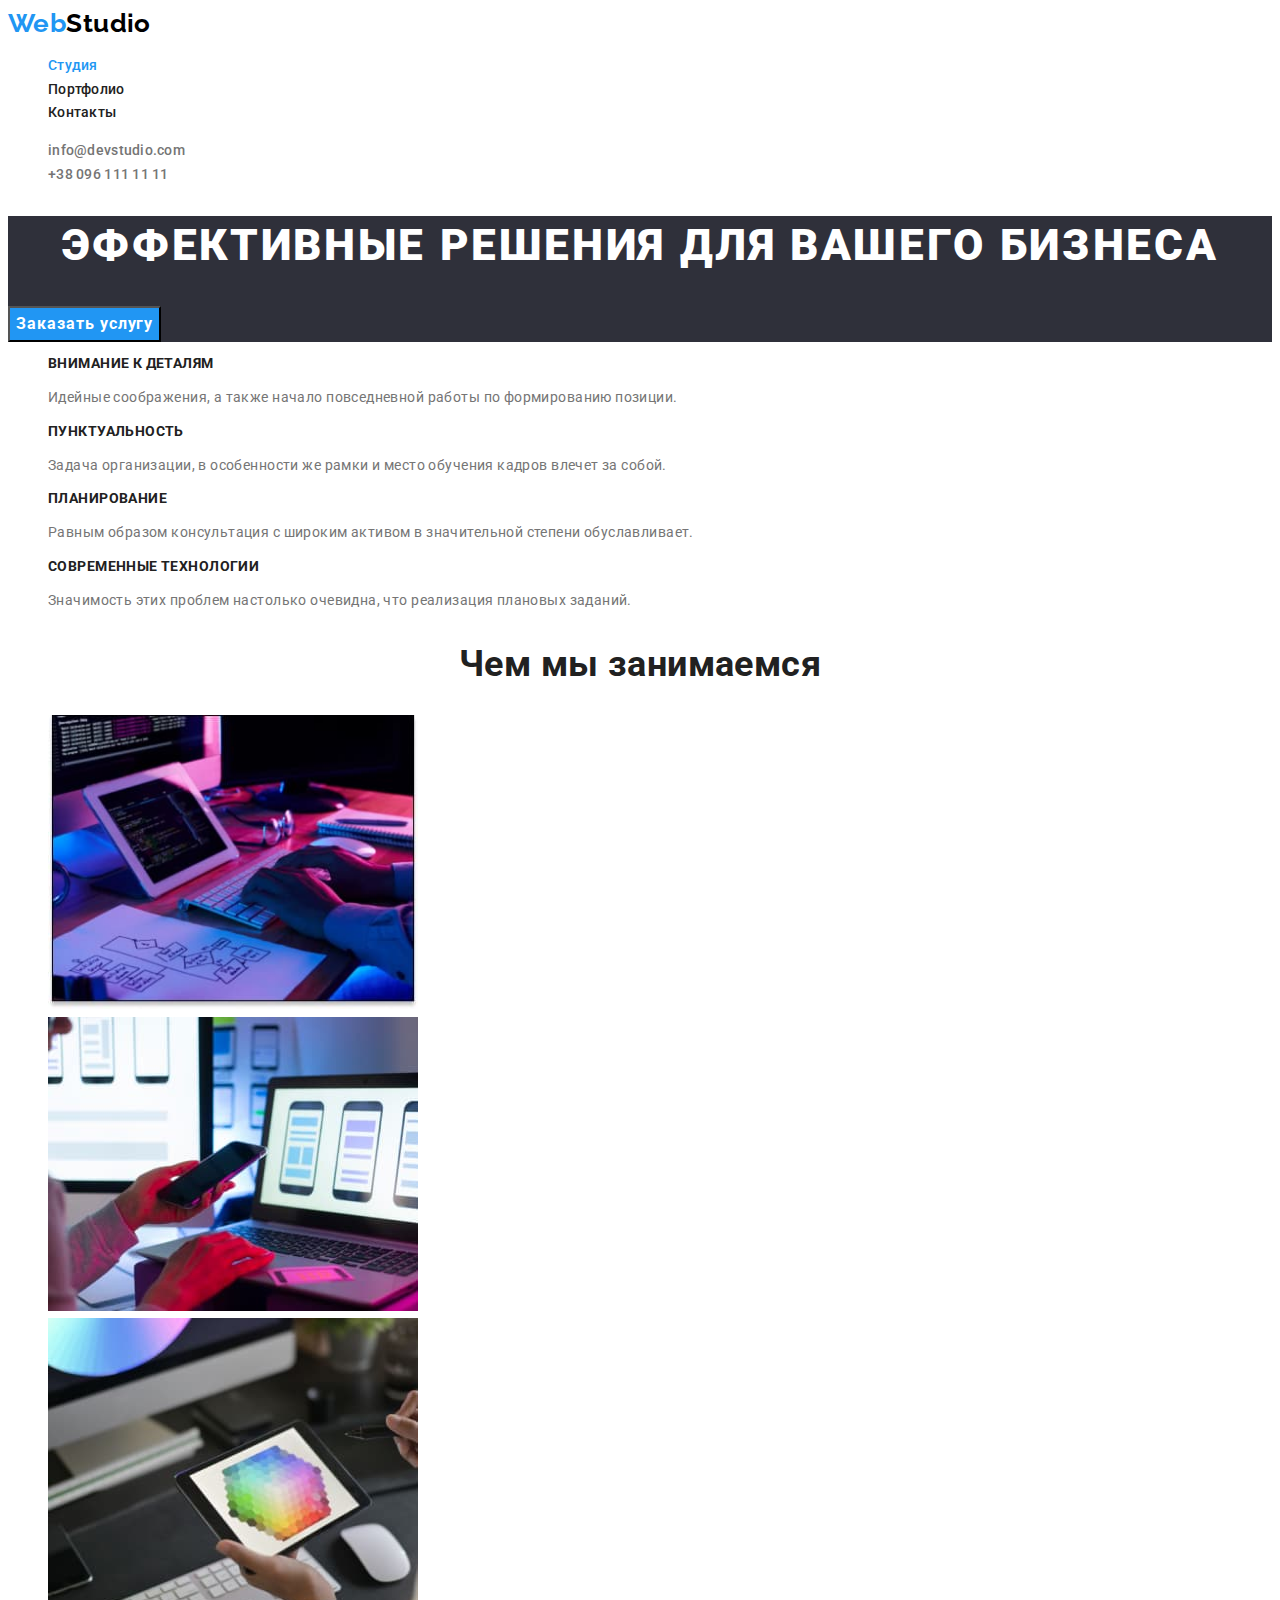
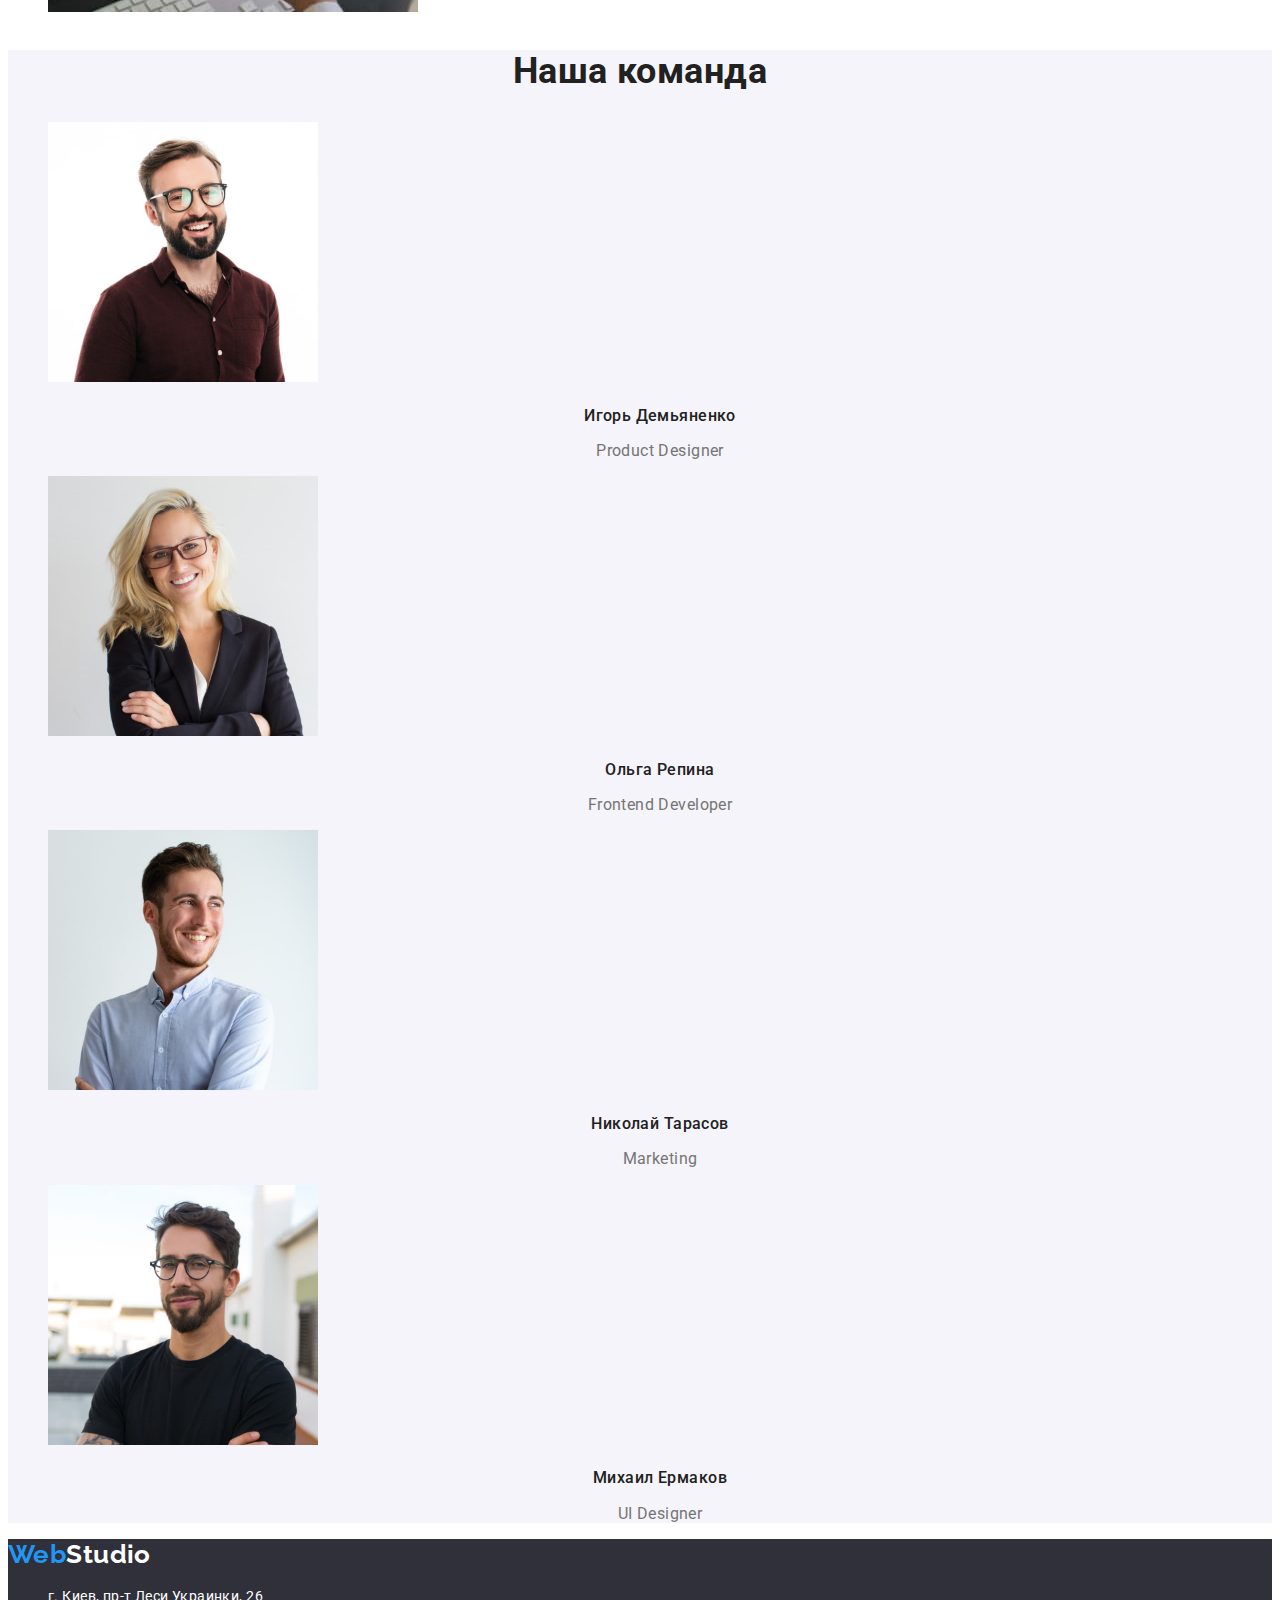
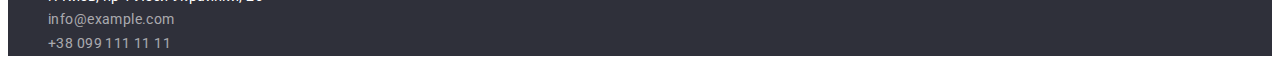
<file: index.html>
<!DOCTYPE html>
<html lang="ru">
<head>
    <meta charset="UTF-8">
    <meta http-equiv="X-UA-Compatible" content="IE=edge">
    <meta name="viewport" content="width=device-width, initial-scale=1.0">

    <link rel="preconnect" href="https://fonts.googleapis.com">
    <link rel="preconnect" href="https://fonts.gstatic.com" crossorigin>
    <link href="https://fonts.googleapis.com/css2?family=Raleway:wght@700&family=Roboto:wght@400;500;700;900&display=swap" rel="stylesheet">
    <link rel="stylesheet" href="./css/styles.css">
    <title>WebStudio</title>
</head>
<body class="page">
    <header class="header">
        <a href="" class="logo">Web<span class="accent">Studio</span></a>
        <nav>    
            <ul class="site-nav list">
                <li><a href="" class="link current">Студия</a></li>
                <li><a href="./portfolio.html" class="link">Портфолио</a></li>
                <li><a href="" class="link">Контакты</a></li>
            </ul>
        </nav>    
        <ul class="auth-nav list">
            <li><a href="mailto:info@devstudio.com" class="link">info@devstudio.com</a></li>
            <li><a href="tel:+380961111111" class="link">+38 096 111 11 11</a></li> 
        </ul>
    </header>
    <main>
        <section class="hero">
            <h1 class="hero-title">ЭФФЕКТИВНЫЕ РЕШЕНИЯ ДЛЯ ВАШЕГО БИЗНЕСА</h1>
            <button type="button" class="button">Заказать услугу</button>
        </section>
        <section class="feature">
            <h2 hidden>Особенности</h2>
            <ul class="list">
                <li>
                    <h3 class="feature-title">ВНИМАНИЕ К ДЕТАЛЯМ</h3>
                    <p>Идейные соображения, а также начало повседневной работы по формированию позиции.</p>
                </li>
                <li>
                    <h3 class="feature-title">ПУНКТУАЛЬНОСТЬ</h3>
                    <p>Задача организации, в особенности же рамки и место обучения кадров влечет за собой.</p>
                </li>
                <li>
                    <h3 class="feature-title">ПЛАНИРОВАНИЕ</h3>
                    <p>Равным образом консультация с широким активом в значительной степени обуславливает.</p>
                </li>
                <li>
                    <h3 class="feature-title">СОВРЕМЕННЫЕ ТЕХНОЛОГИИ</h3>
                    <p>Значимость этих проблем настолько очевидна, что реализация плановых заданий.</p>
                </li>
            </ul>
        </section>
        <section class="sections">
            <h2 class="sections-title">Чем мы занимаемся</h2>
            <ul class="list">
                <li><img src="./images/box_1.jpg" alt="верстка сайта" width="370" height="294"></li>
                <li><img src="./images/box_2.jpg" alt="мобильные приложения" width="370" height="294"></li>
                <li><img src="./images/box_3.jpg" alt="подбор цвета" width="370" height="294"></li>
            </ul>
        </section>
        <section class="staff">
            <h2 class="sections-title">Наша команда</h2>
            <ul class="list">
                <li>
                    <img src="./images/staff_1.jpg" alt="Игорь Демьяненко" width="270" height="260">
                        <h3 class="staff-title">Игорь Демьяненко</h3>
                        <p lang="en" class="staff-position">Product Designer</p>
                </li>
                <li>
                    <img src="./images/staff_2.jpg" alt="Ольга Репина" width="270" height="260">
                        <h3 class="staff-title">Ольга Репина</h3>
                        <p lang="en" class="staff-position">Frontend Developer</p>
                </li>
                <li>
                    <img src="./images/staff_3.jpg" alt="Николай Тарасов" width="270" height="260">
                        <h3 class="staff-title">Николай Тарасов</h3>
                        <p lang="en" class="staff-position">Marketing</p>
                </li>
                <li>
                    <img src="./images/staff_4.jpg" alt="Михаил Ермаков" width="270" height="260">
                        <h3 class="staff-title">Михаил Ермаков</h3>
                        <p lang="en" class="staff-position">UI Designer</p>
                </li>
            </ul>
        </section>
    </main>
    <footer class="footer">
        <a href="" class="logo">Web<span class="accent">Studio</span></a>
        <address>
            <ul class="list">
                <li><a href="https://goo.gl/maps/j5cMVpiyJiaoKH5t6" target="_blank" rel="noopener noreferrer nofollow" class="address">г. Киев, пр-т Леси Украинки, 26</a></li>
                <li><a href="mailto:info@example.com" class="contact">info@example.com</a></li>
                <li><a href="tel:+380991111111" class="contact">+38 099 111 11 11</a></li>
            </ul>
        </address>
    </footer>
</body>
</html>
</file>
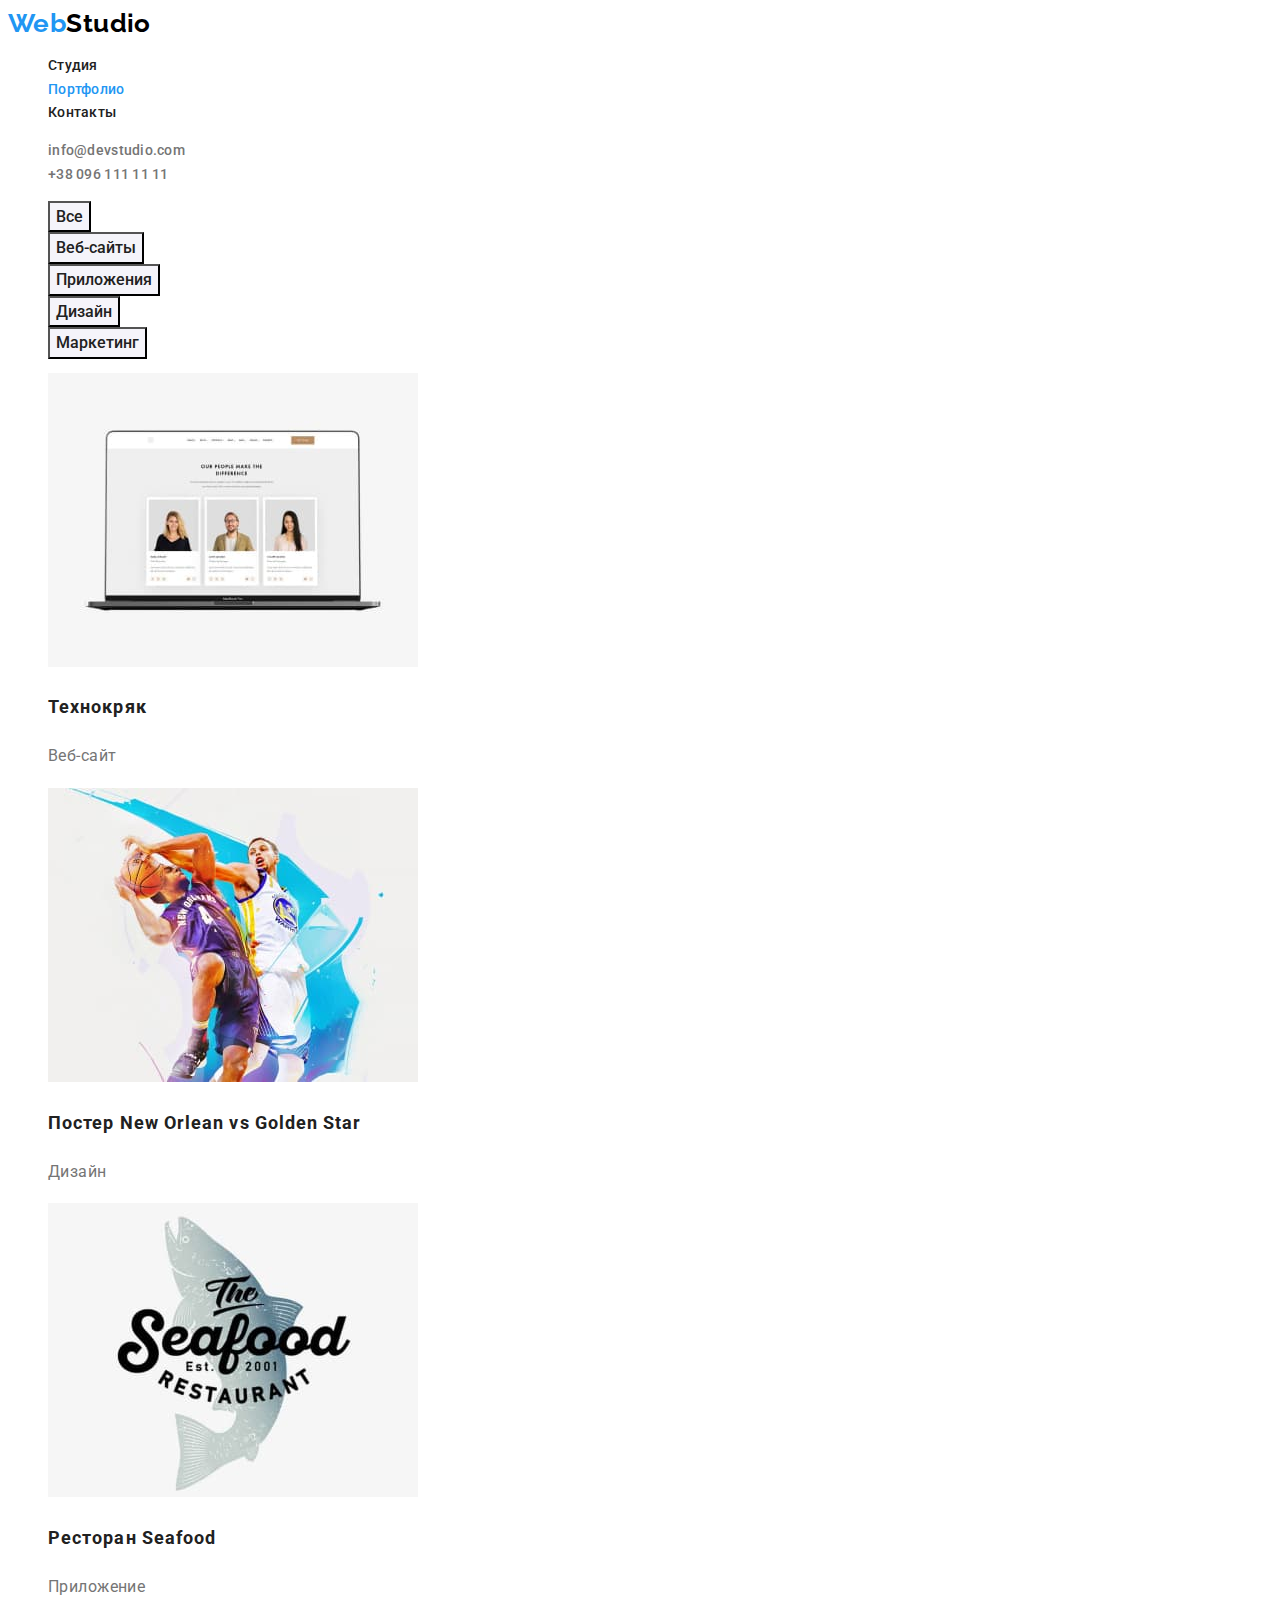
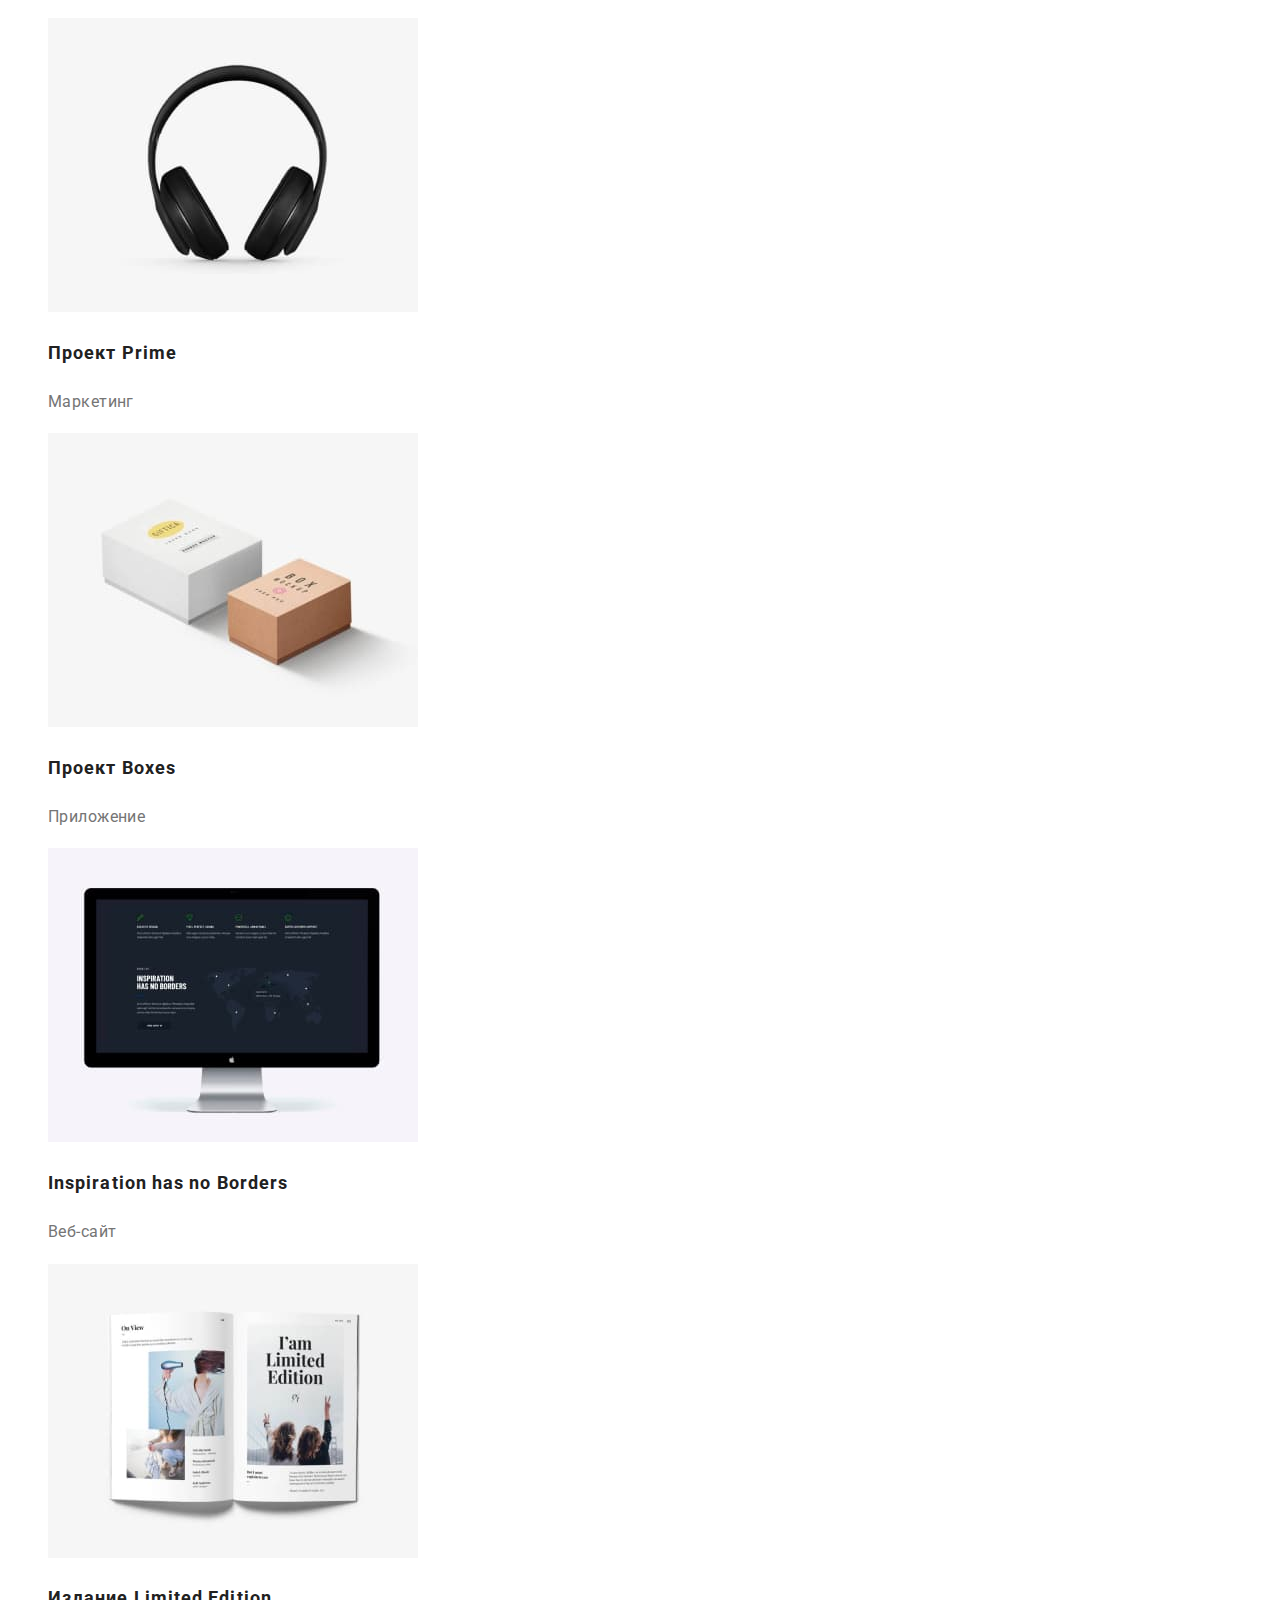
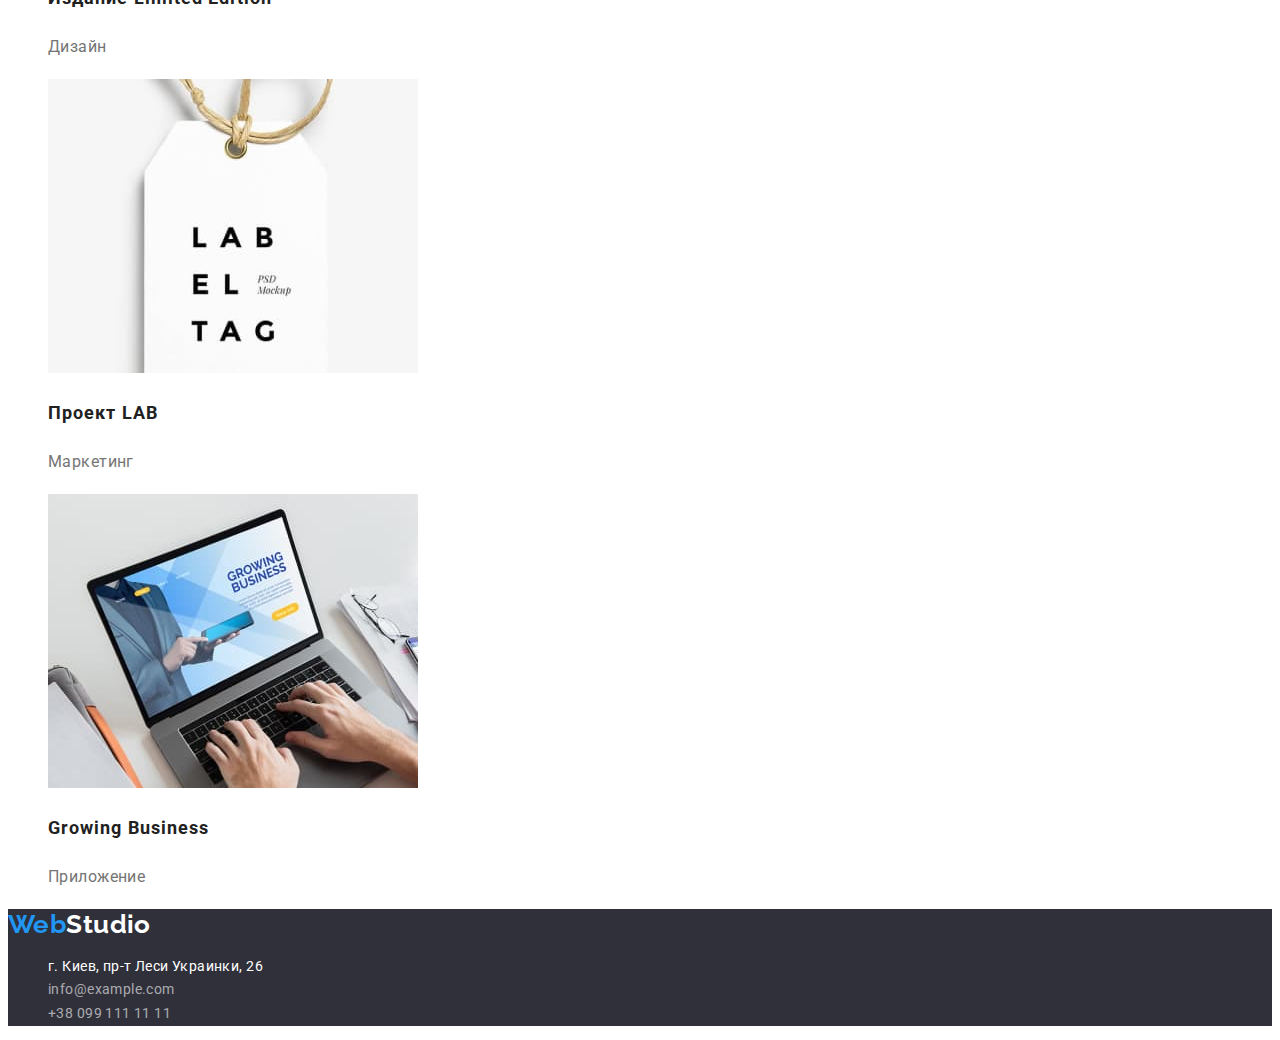
<file: portfolio.html>
<!DOCTYPE html>
<html lang="ru">
<head>
    <meta charset="UTF-8">
    <meta http-equiv="X-UA-Compatible" content="IE=edge">
    <meta name="viewport" content="width=device-width, initial-scale=1.0">

    <link rel="preconnect" href="https://fonts.googleapis.com">
    <link rel="preconnect" href="https://fonts.gstatic.com" crossorigin>
    <link href="https://fonts.googleapis.com/css2?family=Raleway:wght@700&family=Roboto:wght@400;500;700;900&display=swap" rel="stylesheet">

    <link rel="stylesheet" href="./css/styles.css">
    <title>WebStudio</title>
</head>
<body class="page">
    <header class="header">
        <a href="" class="logo link">Web<span class="accent">Studio</span></a>
        <nav>    
            <ul class="site-nav list">
                <li><a href="./index.html" class="link">Студия</a></li>
                <li><a href="" class="link current">Портфолио</a></li>
                <li><a href="" class="link">Контакты</a></li>
            </ul>
        </nav>    
        <ul class="auth-nav list">
            <li><a href="mailto:info@devstudio.com" class="link">info@devstudio.com</a></li>
            <li><a href="tel:+380961111111" class="link">+38 096 111 11 11</a></li> 
        </ul>
    </header>
    <main>
        <section class="section-portfolio">
            <h1 class="visually-hidden">Портфолио</h1>
                <ul class="list">
                    <li><button type="button" class="list-button">Все</button></li>
                    <li><button type="button" class="list-button">Веб-сайты</button></li>
                    <li><button type="button" class="list-button">Приложения</button></li>
                    <li><button type="button" class="list-button">Дизайн</button></li>
                    <li><button type="button" class="list-button">Маркетинг</button></li>
                </ul>
                <ul class="list">
                    <li>
                        <a href="" class="link">
                        <img src="./images/project_1.jpg" alt="Технокряк" width="370">
                        <h2 class="portfolio-title">Технокряк</h2>
                        <p class="portfolio-text">Веб-сайт</p>
                        </a>
                    </li>
                        
                    <li>
                        <a href="" class="link">
                        <img src="./images/project_2.jpg" alt="Постер" width="370">
                        <h2 class="portfolio-title">Постер New Orlean vs Golden Star</h2>
                        <p class="portfolio-text">Дизайн</p>
                        </a>
                    </li>
                        
                    <li>
                        <a href="" class="link">
                        <img src="./images/project_3.jpg" alt="Ресторан" width="370">
                        <h2 class="portfolio-title">Ресторан Seafood</h2>
                        <p class="portfolio-text">Приложение</p>
                        </a>
                    </li>
                        
                    <li>
                        <a href="" class="link">
                        <img src="./images/project_4.jpg" alt="Проект Prime" width="370">
                        <h2 class="portfolio-title">Проект Prime</h2>
                        <p class="portfolio-text">Маркетинг</p>
                        </a>
                    </li>
                        
                    <li>
                        <a href="" class="link">
                        <img src="./images/project_5.jpg" alt="Проект Boxes" width="370">
                        <h2 class="portfolio-title">Проект Boxes</h2>
                        <p class="portfolio-text">Приложение</p>
                        </a>
                    </li>
                        
                    <li>
                        <a href="" class="link">
                        <img src="./images/project_6.jpg" alt="Inspiration" width="370">
                        <h2 class="portfolio-title">Inspiration has no Borders</h2>
                        <p class="portfolio-text">Веб-сайт</p>
                        </a>
                    </li>
                        
                    <li>
                        <a href="" class="link">
                        <img src="./images/project_7.jpg" alt="Издание" width="370">
                        <h2 class="portfolio-title">Издание Limited Edition</h2>
                        <p class="portfolio-text">Дизайн</p>
                        </a>
                    </li>
                        
                    <li>
                        <a href="" class="link">
                        <img src="./images/project_8.jpg" alt="Проект LAB" width="370">
                        <h2 class="portfolio-title">Проект LAB</h2>
                        <p class="portfolio-text">Маркетинг</p>
                        </a>
                    </li>
                        
                    <li>
                        <a href="" class="link">
                        <img src="./images/project_9.jpg" alt="Growing Business" width="370">
                        <h2 class="portfolio-title">Growing Business</h2>
                        <p class="portfolio-text">Приложение</p>
                        </a>
                    </li>
                </ul>            
        </section>
    </main>
    <footer class="footer">
        <a href="" class="logo">Web<span class="accent">Studio</span></a>
        <address>
            <ul class="list">
                <li><a href="https://goo.gl/maps/j5cMVpiyJiaoKH5t6" target="_blank" rel="noopener noreferrer nofollow" class="address">г. Киев, пр-т Леси Украинки, 26</a></li>
                <li><a href="mailto:info@example.com" class="contact">info@example.com</a></li>
                <li><a href="tel:+380991111111" class="contact">+38 099 111 11 11</a></li>
            </ul>
        </address>
    </footer>
</body>
</html>
</file>
<file: css/styles.css>
:root {
    --primary-text-color: #757575;
    --title-text-color: #212121;
    --primary-accent-color: #2196F3;
    --secondary-accent-color: #188CE8;
    --primary-white-color: #ffffff;
    --black-logo-color: #000000;
    --secondary-background-color: #F5F4FA;
    --darck-background-color: #2F303A;
}

/* ----------Body---------- */

.page {
    background-color: var(--primary-white-color);
    color: var(--primary-text-color);
    
    font-family: 'Roboto', Tahoma, sans-serif;
    font-weight: 400;
    font-size: 14px;
    line-height: 1.7;
    letter-spacing: 0.03em;
}

/* ----------Logo---------- */

.logo {
    color: var(--primary-accent-color);

    font-family: 'Raleway', Tahoma, sans-serif;
    font-weight: 700;
    font-size: 26px;
    line-height: 1.2;
    text-decoration: none;
}
.header .accent {
    color: var(--black-logo-color);
}

.list {
    list-style: none;
}

/* ----------Site-nav---------- */

.site-nav .link {
    color: var(--title-text-color);

    font-weight: 500;
    font-size: 14px;
    line-height: 1.14;
    letter-spacing: 0.02em;
    text-decoration: none;
}
.site-nav .link:hover,
.site-nav .link:focus {
    color: var(--primary-accent-color);
}

.site-nav .link.current {
    color: var(--primary-accent-color);
}

/* ----------Auth-nav---------- */

.auth-nav .link {
    color: var(--primary-text-color);

    font-weight: 500;
    font-size: 14px;
    line-height: 1.14;
    letter-spacing: 0.02em;
    text-decoration: none;
}

.auth-nav .link:hover,
.auth-nav .link:focus{
    color: var(--primary-accent-color);
}

/* ----------Hero---------- */

.hero {
    background-color: var(--darck-background-color);
}

.hero-title {
    color: var(--primary-white-color);

    font-weight: 900;
    font-size: 44px;
    line-height: 1.36;
    text-align: center;
    letter-spacing: 0.06em;
}

.button {
    color: var(--primary-white-color);
    background-color: var(--primary-accent-color);

    font-family: inherit;
    font-weight: 700;
    font-size: 16px;
    line-height: 1.9;
    letter-spacing: 0.06em;
    cursor: pointer;
}

.button:hover,
.button:focus {
    background-color: var(--secondary-accent-color);
}

/* ----------Sections---------- */

.feature-title {
    color: var(--title-text-color);

    font-weight: 700;
    font-size: 14px;
    line-height: 1.14;
}

.sections-title {
    color: var(--title-text-color);

    font-weight: 700;
    font-size: 36px;
    line-height: 1.17;
    text-align: center;
}

.staff {
    background-color: var(--secondary-background-color);
}

.staff-title {
    color: var(--title-text-color);

    font-weight: 500;
    font-size: 16px;
    line-height: 1.2;
    text-align: center;
}

.staff-position {
    font-size: 16px;
    line-height: 1.2;
    text-align: center;
}

/* ----------Footer---------- */

.footer {
    background-color: var(--darck-background-color);
}

.logo {
    color: var(--primary-accent-color);
    font-family: 'Raleway', Tahoma, sans-serif;

    font-weight: 700;
    font-size: 26px;
    line-height: 1.2;
    text-decoration: none;
}
.footer .accent {
    color: var(--primary-white-color);
}

.address {
    color: var(--primary-white-color);
    font-style: normal;
    text-decoration: none;
}

.contact {
    color: rgba(255, 255, 255, 0.6);
    font-style: normal;
    text-decoration: none;
}

.contact:hover,
.contact:focus {
    color: var(--primary-white-color);
}

/* ----------Portfolio---------- */

.visually-hidden {
    position: absolute;
    white-space: nowrap;
    width: 1px;
    height: 1px;
    overflow: hidden;
    border: 0;
    padding: 0;
    clip: rect(0 0 0 0);
    clip-path: inset(50%);
    margin: -1px;
}

.list-button {
    color: var(--title-text-color);
    background-color: var(--secondary-background-color);

    font-family: inherit;
    font-weight: 500;
    font-size: 16px;
    line-height: 1.6;
    cursor: pointer;
}

.list-button:hover,
.list-button:focus {
    color: var(--primary-white-color);
    background-color: var(--primary-accent-color);
}

.section-portfolio .link {
    text-decoration: none;
}

.portfolio-title {
    color: var(--title-text-color);

    font-weight: 700;
    font-size: 18px;
    line-height: 2;
    letter-spacing: 0.06em;
    
}

.portfolio-text {
    color: var(--primary-text-color);

    font-size: 16px;
    line-height: 1.9;
}
</file>
